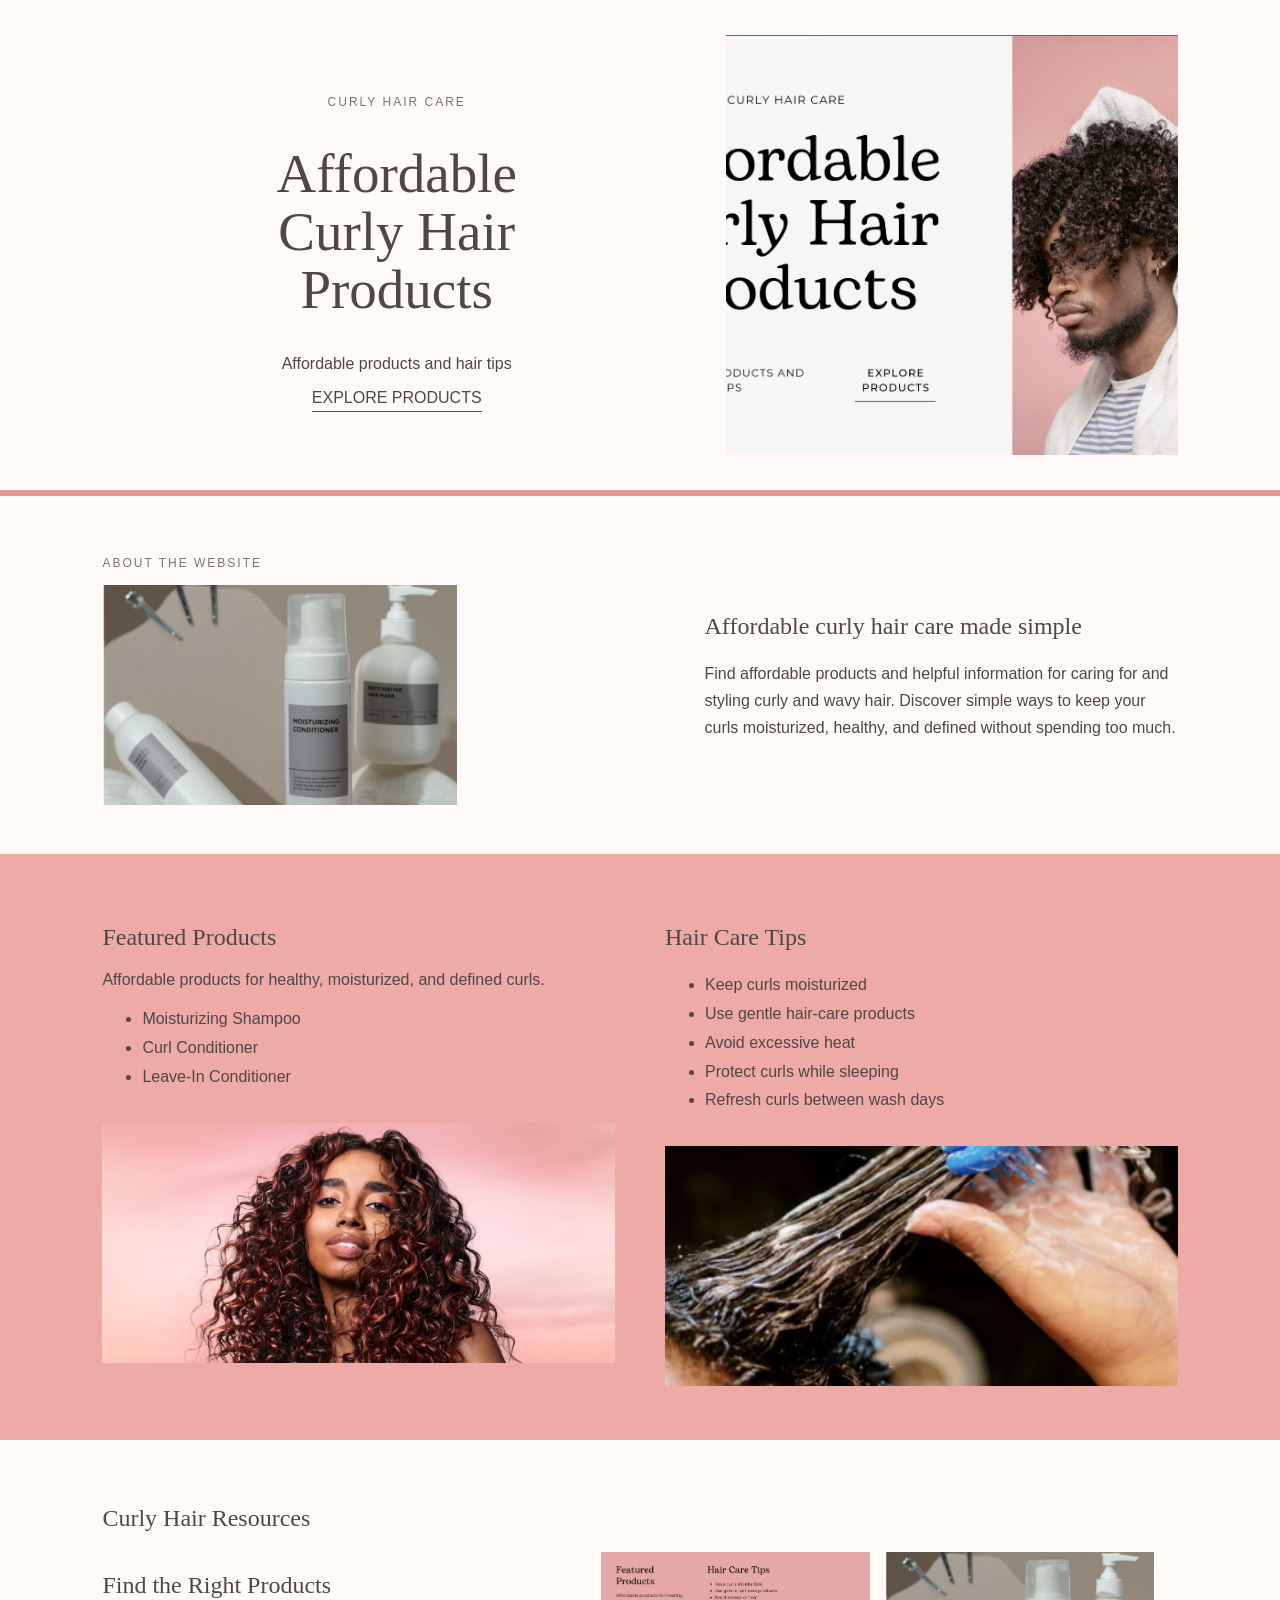
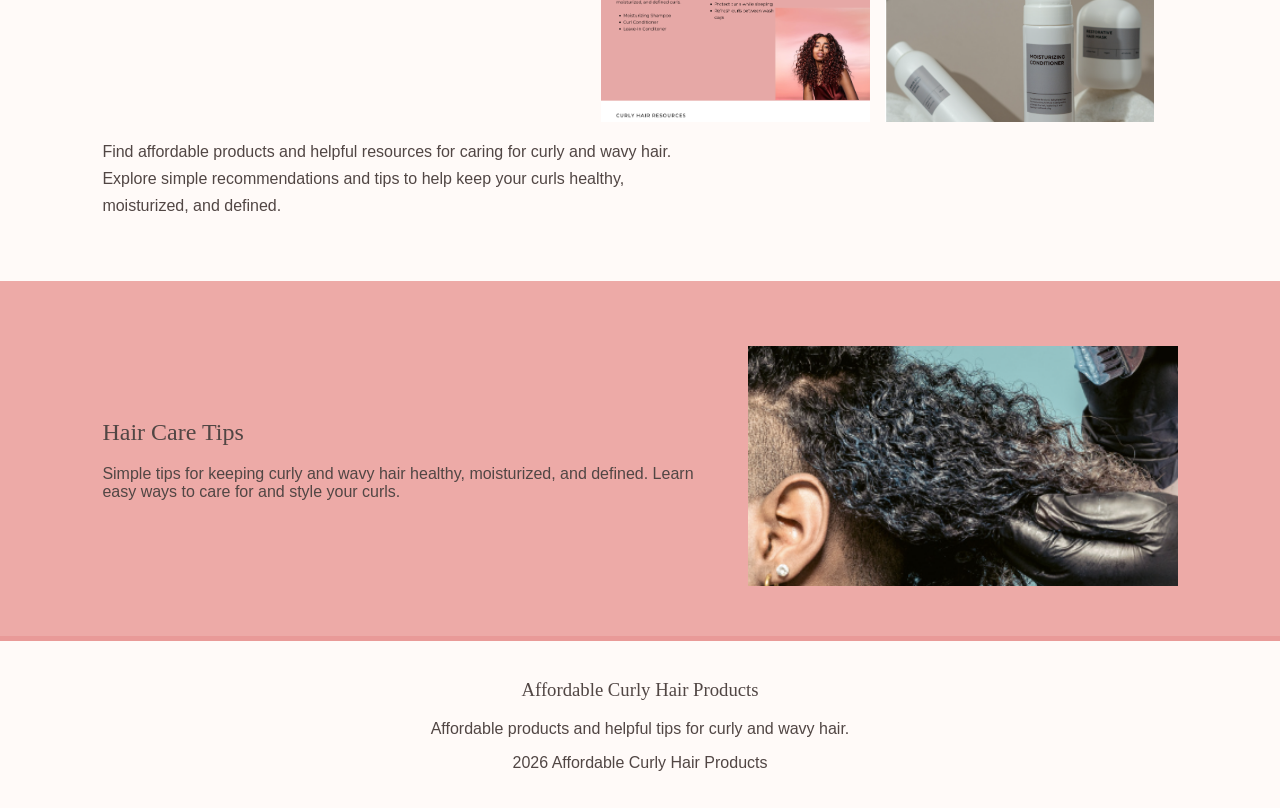
<file: page3.html>
<!DOCTYPE html>
<html lang="en">
<head>
<meta charset="UTF-8">
<meta name="viewport" content="width=device-width, initial-scale=1.0">
<title>Affordable Curly Hair Products</title>
<link rel="stylesheet" href="page3.css">
</head>

<body>

<header class="hero">
<div class="hero-text">
<p class="eyebrow">CURLY HAIR CARE</p>
<h1>Affordable<br>Curly Hair<br>Products</h1>
<p>Affordable products and hair tips</p>
<a href="#products">EXPLORE PRODUCTS</a>
</div>
<img src="curly.png" alt="Person with beautiful curly hair">
</header>

<section class="about">
<div>
<p class="eyebrow">ABOUT THE WEBSITE</p>
<img src="Affordable.png" alt="Affordable curly hair products">
</div>
<div>
<h2>Affordable curly hair care made simple</h2>
<p>Find affordable products and helpful information for caring for and styling curly and wavy hair. Discover simple ways to keep your curls moisturized, healthy, and defined without spending too much.</p>
</div>
</section>

<section class="pink-section" id="products">
<div>
<h2>Featured Products</h2>
<p>Affordable products for healthy, moisturized, and defined curls.</p>
<ul>
<li>Moisturizing Shampoo</li>
<li>Curl Conditioner</li>
<li>Leave-In Conditioner</li>
</ul>
<img src="Canva-download.png" alt="Curly hair products">
</div>

<div>
<h2>Hair Care Tips</h2>
<ul>
<li>Keep curls moisturized</li>
<li>Use gentle hair-care products</li>
<li>Avoid excessive heat</li>
<li>Protect curls while sleeping</li>
<li>Refresh curls between wash days</li>
</ul>
<img src="right-products.png" alt="Curly hair care inspiration">
</div>
</section>

<section class="resources">
<h2>Curly Hair Resources</h2>
<div class="resource-content">
<div>
<h2>Find the Right Products</h2>
</div>
<img src="curly-hair-products.png" alt="Hair washing and care">
<img src="Affordable.png" alt="Curly hair product recommendations">
</div>
<p>Find affordable products and helpful resources for caring for curly and wavy hair. Explore simple recommendations and tips to help keep your curls healthy, moisturized, and defined.</p>
</section>

<section class="pink-section final-tips">
<div>
<h2>Hair Care Tips</h2>
<p>Simple tips for keeping curly and wavy hair healthy, moisturized, and defined. Learn easy ways to care for and style your curls.</p>
</div>
<img src="hair-care.png" alt="Curly hair care routine">
</section>

<footer>
<h3> Affordable Curly Hair Products</h3>
<p>Affordable products and helpful tips for curly and wavy hair.</p>
<p>2026 Affordable Curly Hair Products</p>
</footer>

</body>
</html>
</file>
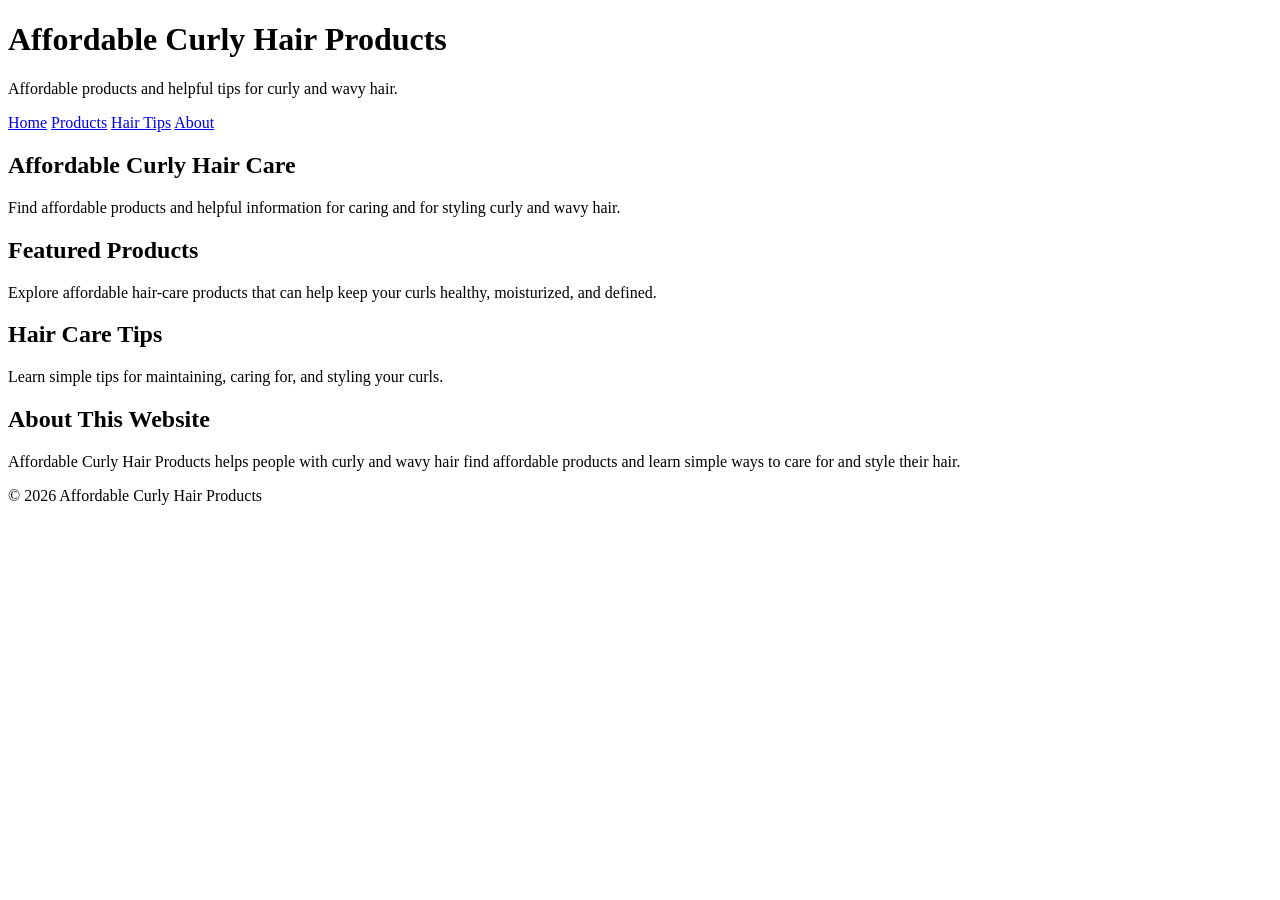
<file: images/affordable-curly-hair-products.html>
<!DOCTYPE html>
<html>
<head>
     <title>Affordable Curly Hair Products</title>
</head>
<body>

<!-- Header -->
<header>
      <h1>Affordable Curly Hair Products</h1>
      <p>Affordable products and helpful tips for curly and wavy hair.</p>
</header>

<!-- Navigation -->
<nav>
    <a href="#">Home</a>
    <a href="#">Products</a>
    <a href="#">Hair Tips</a>
    <a href="#">About</a>
</nav>

<!-- Main Content -->
<main>

    <section>
        <h2>Affordable Curly Hair Care</h2>
        <p>Find affordable products and helpful information for caring and for styling curly and wavy hair.</p>
    </section>

    <section>
        <h2>Featured Products</h2>
        <p>Explore affordable hair-care products that can help keep your curls healthy, moisturized, and defined.</p>
    </section>

    <section>
        <h2>Hair Care Tips</h2>
        <p>Learn simple tips for maintaining, caring for, and styling your curls.</p>
    </section>

</main>

<!--- About Section -->
<section>
    <h2>About This Website</h2>
    <p>Affordable Curly Hair Products helps people with curly and wavy hair find affordable products and learn simple ways to care for and style their hair.</p>
</section>

<!-- Footer -->
<footer>
    <p>&copy; 2026 Affordable Curly Hair Products</p>
</footer>
    
</body>
</html>
</file>
<file: page3.css>
* {
box-sizing: border-box;
}

body {
margin: 0;
font-family: Arial, sans-serif;
color: #514644;
background: #fffaf8;
}

h1, h2, h3 {
font-family: Georgia, serif;
font-weight: normal;
}

.hero {
display: flex;
align-items: center;
justify-content: space-between;
padding: 35px 8%;
gap: 35px;
border-bottom: 6px solid #e99a98;
}

.hero-text {
flex: 1;
text-align: center;
}

.hero h1 {
font-size: 55px;
line-height: 1.05;
}

.hero img {
width: 42%;
height: 420px;
object-fit: cover;
}

.eyebrow {
font-size: 12px;
letter-spacing: 2px;
color: #81716e;
}

a {
color: #514644;
text-decoration: none;
border-bottom: 1px solid;
padding-bottom: 5px;
}

.about {
display: flex;
align-items: center;
gap: 12%;
padding: 45px 8%;
}

.about div {
flex: 1;
}

.about img {
width: 75%;
height: 220px;
object-fit: cover;
}

.about p {
line-height: 1.7;
}

.pink-section {
background: #edaaa7;
display: flex;
justify-content: space-between;
gap: 50px;
padding: 50px 8%;
}

.pink-section div {
flex: 1;
}

.pink-section ul {
line-height: 1.8;
}

.pink-section img {
width: 100%;
max-height: 240px;
object-fit: cover;
margin-top: 15px;
}

.resources {
padding: 45px 8%;
}

.resource-content {
display: flex;
align-items: flex-start;
gap: 15px;
}

.resource-content > img {
width: 25%;
height: 170px;
object-fit: cover;
}

.resource-content div {
width: 45%;
}

.resource-content div img {
width: 100%;
height: 170px;
object-fit: cover;
}

.resources p {
max-width: 600px;
line-height: 1.7;
}

.final-tips {
align-items: center;
min-height: 300px;
}

.final-tips img {
width: 40%;
height: 240px;
object-fit: cover;
}

footer {
text-align: center;
padding: 20px;
border-top: 5px solid #e99a98;
background: #fffaf8;
}

@media (max-width: 650px) {
.hero, .about, .pink-section {
flex-direction: column;
}

.hero img, .final-tips img {
width: 100%;
}

.hero h1 {
font-size: 40px;
}

.resource-content {
flex-wrap: wrap;
}

.resource-content div,
.resource-content > img {
width: 100%;
}
}
</file>
